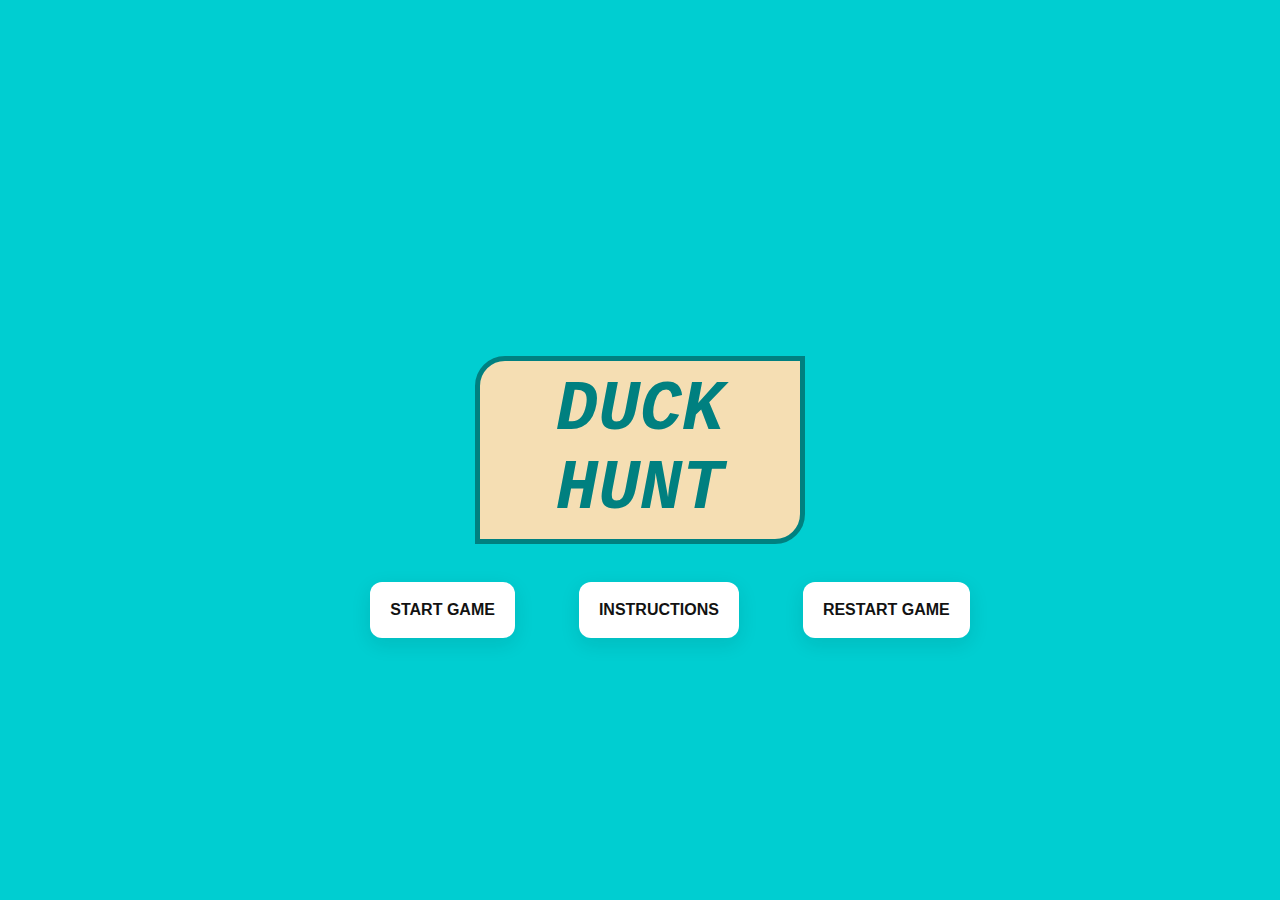
<file: index.html>
<!DOCTYPE html>
<html>
<head>
<meta name="viewport" content="width=device-width, initial-scale=1.0">
  
  <link rel="stylesheet" href="style.css" type="text/css" media="all" />
<meta name="viewport" content="width=device-width, initial-scale=1">
<meta content="0; url=menu.html">
<style>
/* .loader {
  margin-left: 320px;
  border: 5px solid #f3f3f3;
  border-radius: 50%;
  border-top: 5px solid aliceBlue;
  border-right: 5px solid lightGreen;
  border-bottom: 5px solid red;
  border-left: 5px solid pink;
  width: 20px;
  height: 20px;
  -webkit-animation: spin 2s linear infinite;
  animation: spin 1s linear infinite;
  text-align: center;
} */

/* @-webkit-keyframes spin {
  0% { -webkit-transform: rotate(0deg); }
  100% { -webkit-transform: rotate(360deg); }
}

@keyframes spin {
  0% { transform: rotate(0deg); }
  100% { transform: rotate(360deg); }
} */
</style>
</head>
<body>
<!-- <div class="loader"></div> -->
</style>
</head>
<!-- <body onload="myFunction()" style="margin:0;"> -->
<!-- <div id="loader"></div> -->

<!-- <h1>Phenomenal</h1> -->

<!-- <div style="display:none;" id="myDiv" class="animate-bottom"> -->
  

  <p><a href="menu.html">⏩</a></p>
</div>

<script>

window.location.href = 'menu.html';
var myVar;

// function myFunction() {
//   myVar = setTimeout(showPage, 500);
// }

function showPage() {
  // document.getElementById("loader").style.display = "none";
  document.getElementById("myDiv").style.display = "block";
}
</script>

</body>
</html>
</file>
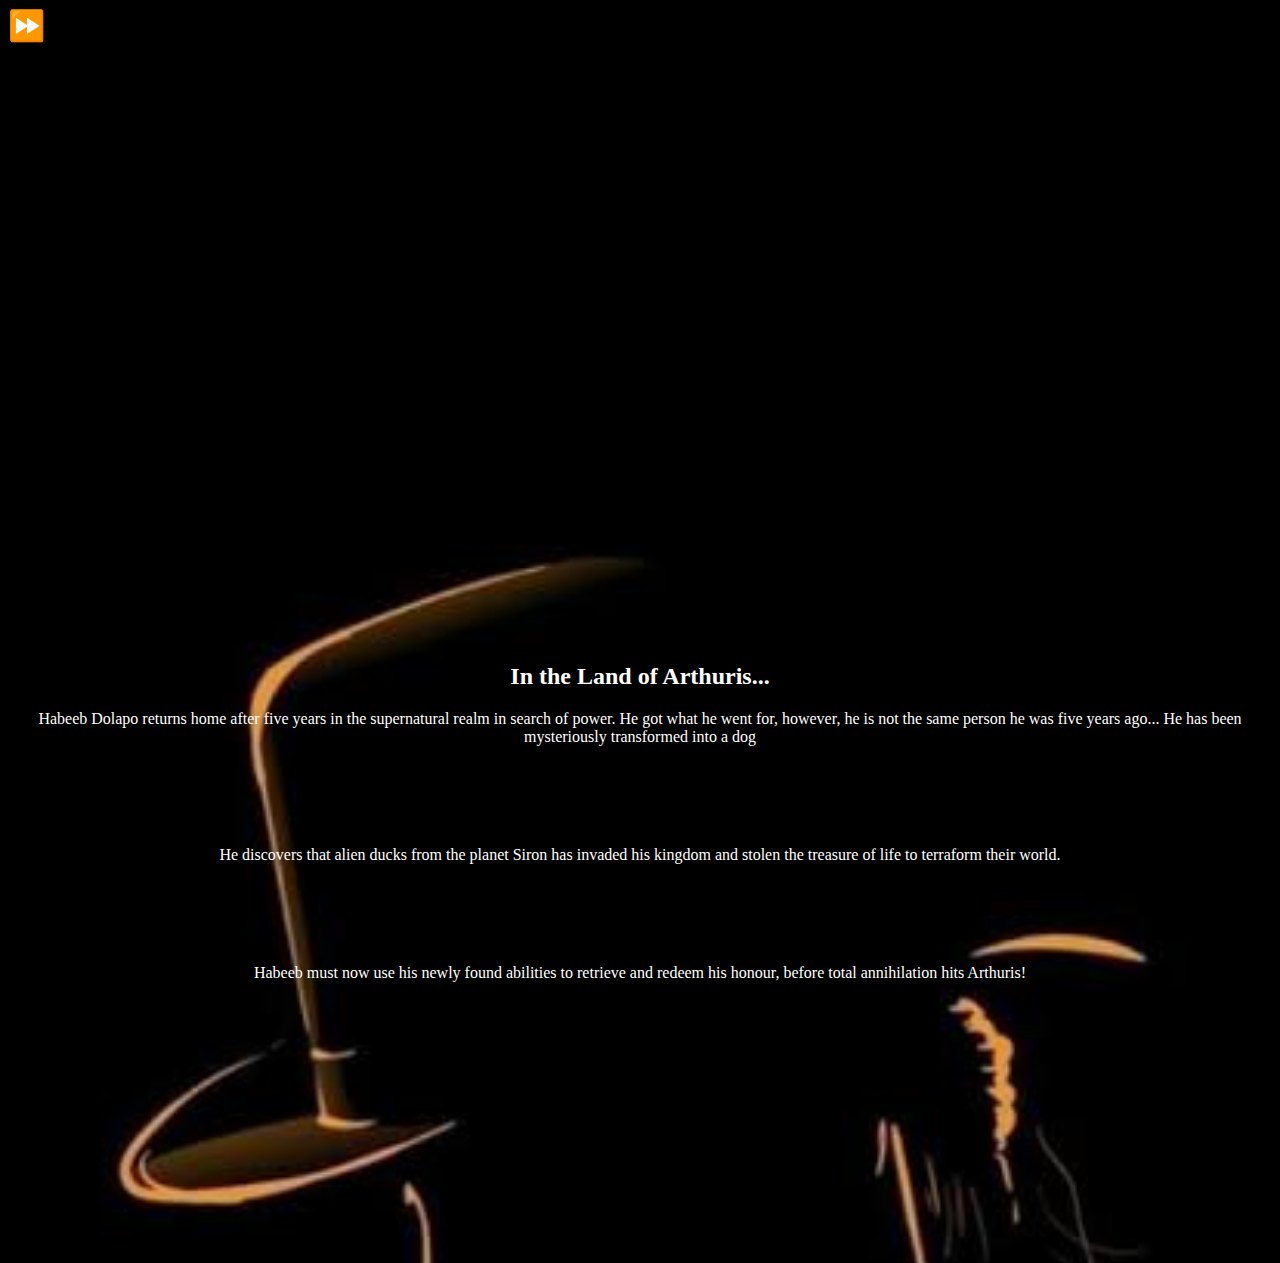
<file: about.html>
<!DOCTYPE html>
<html>
  <head>
   <meta name="viewport" content="width=device-width, initial-scale=1.0">
    <title>credit</title>
    <style type="text/css" media="all">
      
body{
background-image: url(menu.jpeg);
background-color: black;
background-size: 100%;
background-repeat: no-repeat;
 position: flex;
 animation: example 5s infinite;
 animation-name:example;
 animation-duration: 10s
}

@keyframes example {
 0%{background-image: url(menu.jpeg);}
  50%{background-image: url(menu2.jpeg);}
    100%{background-image:url(menu3.jpeg);}
}
      
#scroll-container {
  height: 100%;
}

#scroll-text {
  height: 600px;
  text-align: center;
  color: white;
  
  /* animation properties */
  -webkit-transform: translateY(100%);
  transform: translateY(100%);
  
  -webkit-animation: my-animation 2s linear infinite;
  animation: my-animation 30s linear infinite;
}

/* for Chrome */
@-webkit-keyframes my-animation {
  from { -webkit-transform: translateY(100%); }
  to { -webkit-transform: translateY(-100%); }
}

@keyframes my-animation {
  from {
    -webkit-transform: translateY(100%);
    transform: translateY(100%);
  }
  to {
    -webkit-transform: translateY(-100%);
    transform: translateY(-100%);
  }
}
  p{
    margin-bottom: 100px;
  }    
  a{
    font-size: 30px;
    text-decoration: none;
  }    
    </style>
  </head>
  <body>
    <a href="game.html">⏩</a>
    <div id="scroll-container">
      <div id="scroll-text">
        <h2>In the Land of Arthuris...</h2>
        <p>Habeeb Dolapo returns home after five years in the supernatural realm in search of power. He got what he went for, however, he is not the same person he was five years ago... He has been mysteriously transformed into a dog</p>
        <p>He discovers that alien ducks from the planet Siron has invaded his kingdom and stolen the treasure of life to terraform their world. 
        <p>Habeeb must now use his newly found abilities to retrieve and redeem his honour, before total annihilation hits Arthuris!</p>
 
      </div>
    </div>
    
  </body>
</html>
</file>
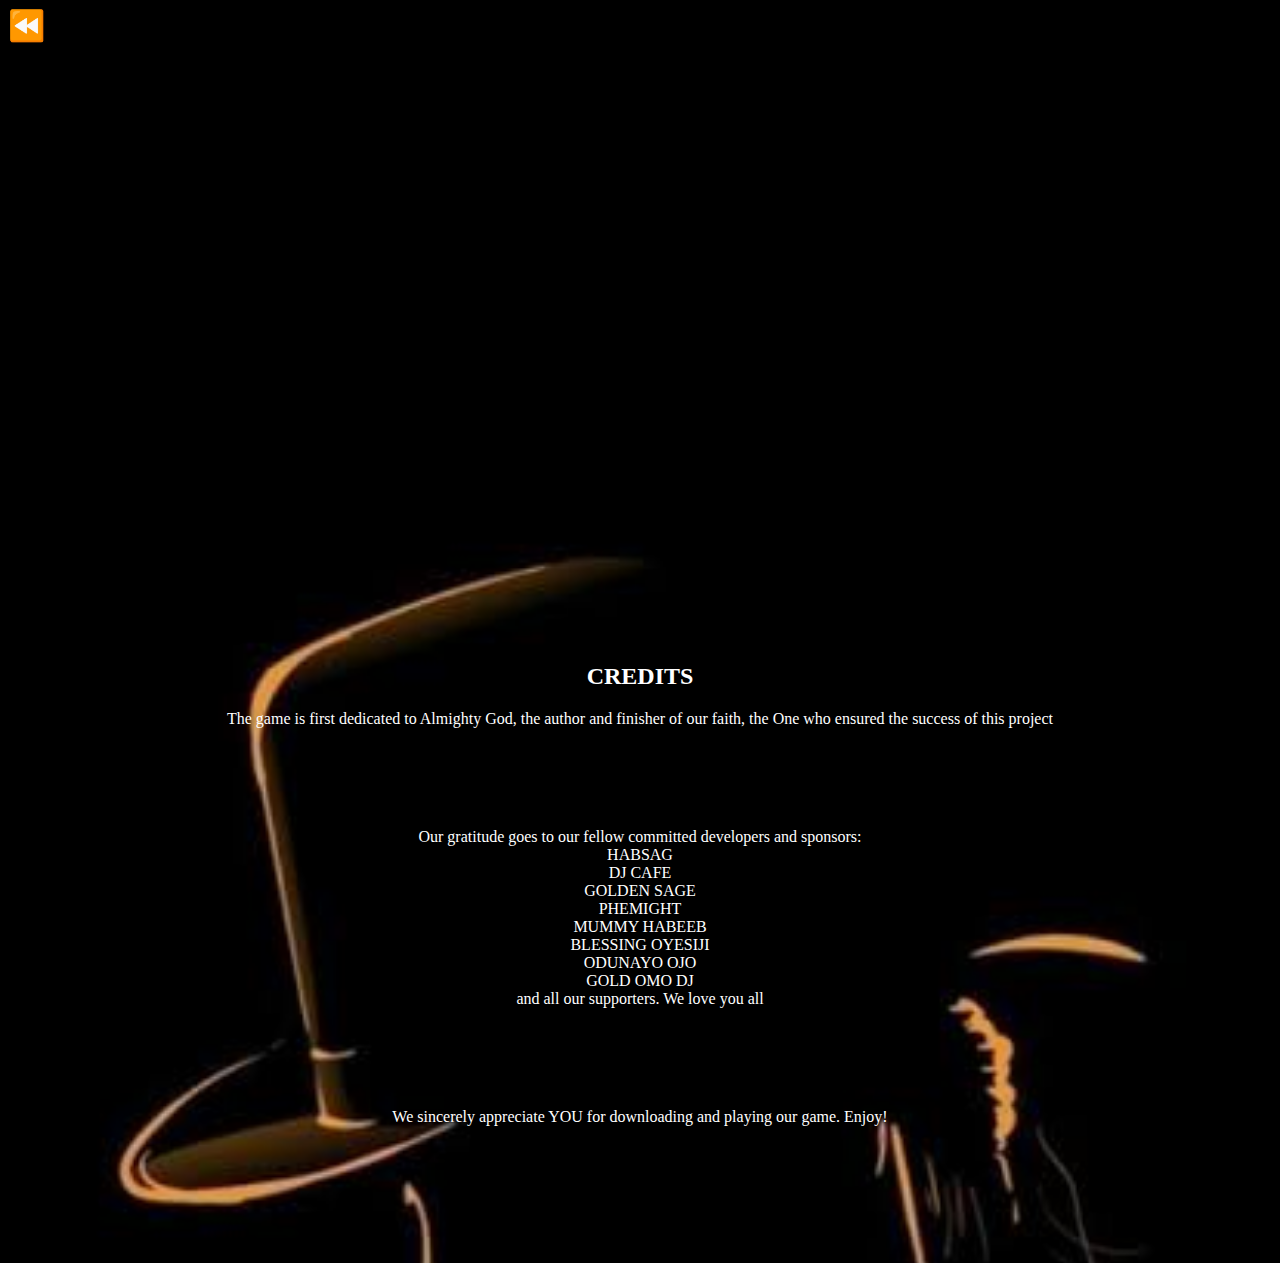
<file: credits.html>
<!DOCTYPE html>
<html>
  <head>
    <meta name="viewport" content="width=device-width, initial-scale=1.0">
    <title>credit</title>
    <style type="text/css" media="all">
      
body{
background-image: url(menu.jpeg);
background-color: black;
background-size: 100%;
background-repeat: no-repeat;
 position: flex;
 animation: example 5s infinite;
 animation-name:example;
 animation-duration: 10s
}

@keyframes example {
 0%{background-image: url(menu.jpeg);}
  50%{background-image: url(menu2.jpeg);}
    100%{background-image:url(menu3.jpeg);}
}
      
#scroll-container {
  height: 100%;
}

#scroll-text {
  height: 600px;
  text-align: center;
  color: white;
  
  /* animation properties */
  -webkit-transform: translateY(100%);
  transform: translateY(100%);
  
  -webkit-animation: my-animation 2s linear infinite;
  animation: my-animation 30s linear infinite;
}

/* for Chrome */
@-webkit-keyframes my-animation {
  from { -webkit-transform: translateY(100%); }
  to { -webkit-transform: translateY(-100%); }
}

@keyframes my-animation {
  from {
    -webkit-transform: translateY(100%);
    transform: translateY(100%);
  }
  to {
    -webkit-transform: translateY(-100%);
    transform: translateY(-100%);
  }
}
  p{
    margin-bottom: 100px;
  }    
  a{
    font-size: 30px;
    text-decoration: none;
  }    
    </style>
  </head>
  <body>
    <a href="menu.html">⏪</a>
    <div id="scroll-container">
      <div id="scroll-text">
        <h2>CREDITS</h2>
        <p>The game is first dedicated to Almighty God, the author and finisher of our faith, the One who ensured the success of this project</p>
        <p>Our gratitude goes to our fellow committed developers and sponsors: <br />HABSAG <br /> DJ CAFE <br /> GOLDEN SAGE <br /> PHEMIGHT <br /> MUMMY HABEEB <br /> BLESSING OYESIJI <br /> ODUNAYO OJO <br /> GOLD OMO DJ <br /> and all our supporters. We love you all</p>
        <p>We sincerely appreciate YOU for downloading and playing our game. Enjoy!</p>
 
      </div>
    </div>
    
  </body>
</html>
</file>
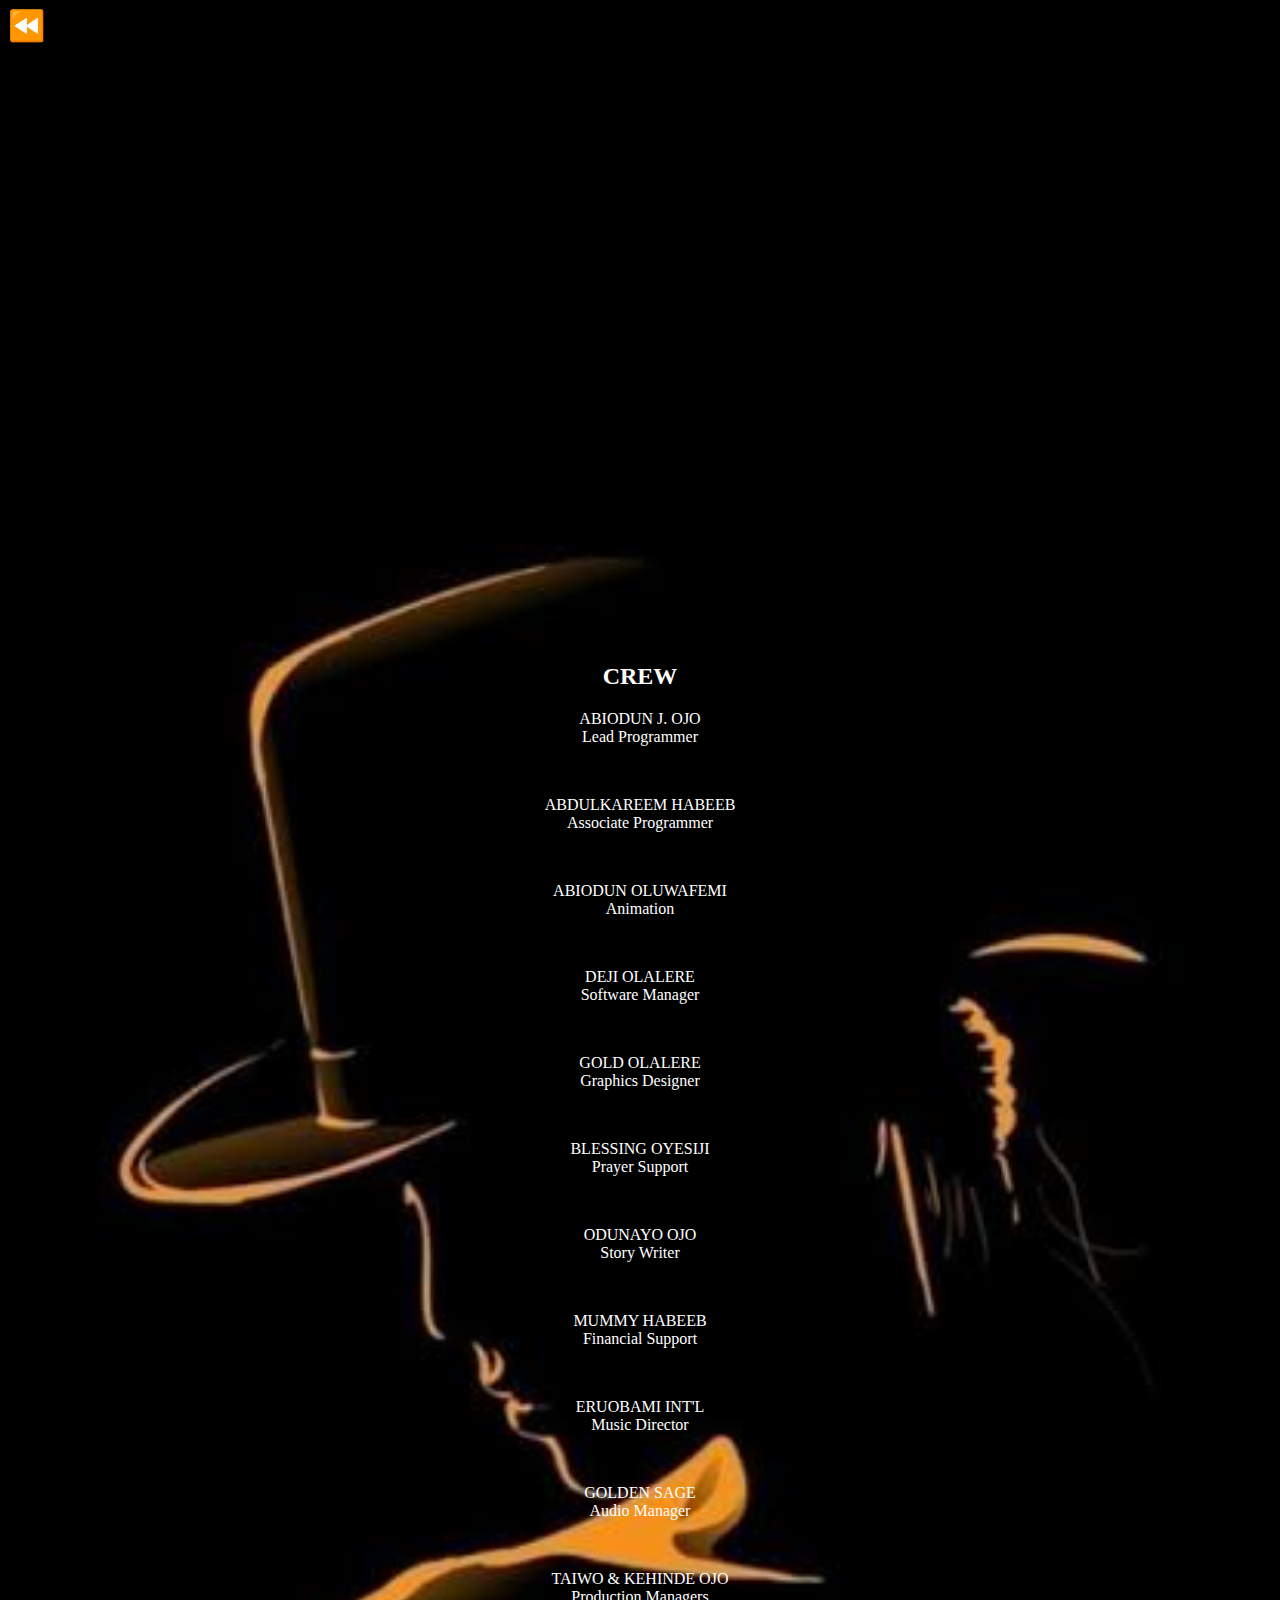
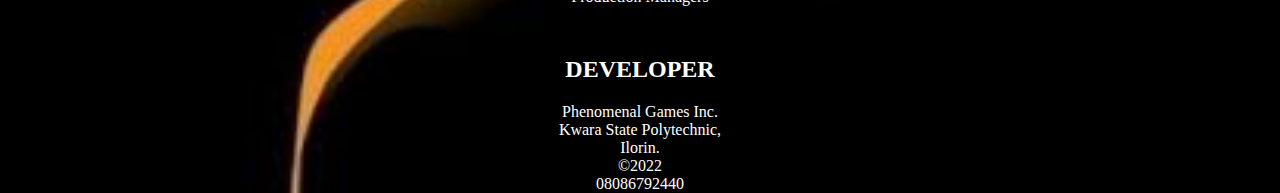
<file: extra.html>
<!DOCTYPE html>
<html>
  <head>
    <meta name="viewport" content="width=device-width, initial-scale=1.0">
    <title>credit</title>
    <style type="text/css" media="all">
      
body{
background-image: url(menu.jpeg);
background-color: black;
background-size: 100%;
background-repeat: no-repeat;
 position: flex;
 animation: example 5s infinite;
 animation-name:example;
 animation-duration: 10s
}

@keyframes example {
 0%{background-image: url(menu.jpeg);}
  50%{background-image: url(menu2.jpeg);}
    100%{background-image:url(menu3.jpeg);}
}
      
#scroll-container {
  height: 100%;
}

#scroll-text {
  height: 600px;
  text-align: center;
  color: white;
  
  /* animation properties */
  -webkit-transform: translateY(100%);
  transform: translateY(100%);
  
  -webkit-animation: my-animation 2s linear infinite;
  animation: my-animation 30s linear infinite;
}

/* for Chrome */
@-webkit-keyframes my-animation {
  from { -webkit-transform: translateY(100%); }
  to { -webkit-transform: translateY(-100%); }
}

@keyframes my-animation {
  from {
    -webkit-transform: translateY(100%);
    transform: translateY(100%);
  }
  to {
    -webkit-transform: translateY(-100%);
    transform: translateY(-100%);
  }
}
  p{
    margin-bottom: 50px;
  }    
  a{
    font-size: 30px;
    text-decoration: none;
  }    
  
    </style>
  </head>
  <body>
    <a href="menu.html">⏪</a>
    <div id="scroll-container">
      <div id="scroll-text">
        <h2>CREW</h2>
       <p>ABIODUN J. OJO <br />Lead Programmer</p>
       <p>ABDULKAREEM HABEEB<br />Associate Programmer </p>
       <p>ABIODUN OLUWAFEMI <br />Animation</p>
       <p>DEJI OLALERE <br />Software Manager</p>
       <p>GOLD OLALERE <br />Graphics Designer</p>
       <p>BLESSING OYESIJI <br />Prayer Support</p>
       <p>ODUNAYO OJO <br />Story Writer</p>
       <p>MUMMY HABEEB <br />Financial Support</p>
       <p>ERUOBAMI INT'L <br />Music Director</p>
       <p>GOLDEN SAGE <br/>Audio Manager</p>
       <p>TAIWO & KEHINDE OJO <br />Production Managers</p>
   <h2>DEVELOPER</h2>    
 <p>Phenomenal Games Inc. <br />
 Kwara State Polytechnic, <br />
 Ilorin. <br />
 ©2022 <br />
 08086792440</p>
 
      </div>
    </div>
    
  </body>
</html>
</file>
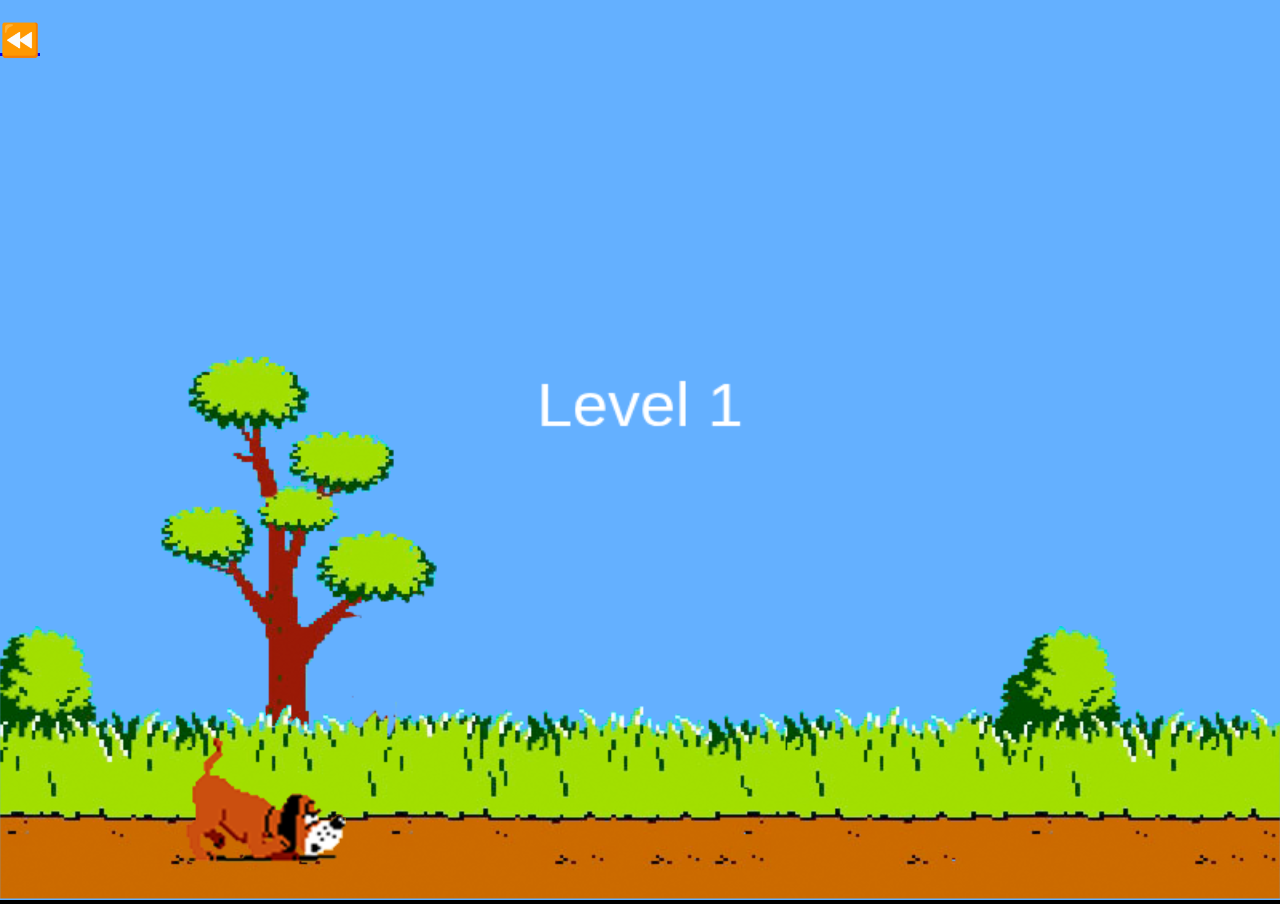
<file: game.html>
<!DOCTYPE HTML>
<meta name="viewport" content="width=device-width, initial-scale=1.0">
<html>
<head>
  <title>Duck Hunt Game, by Abbey</title>
  <meta name="description" content="An open source, web based, responsive implementation of Duck Hunt in HTML5 and ES2015">
  <meta name="author" content="Matt Surabian">
  <style>
    body {
      overflow:hidden;
      margin: 0;
      padding: 0;
      background-color: #000000;
    }
  </style>
  <script src="duckhunt.js"></script>
</head>
<body>
	<h1 style="color:#fff; position:absolute;"><a href="menu.html">⏪</a></h1>
</body>
</html>
</file>
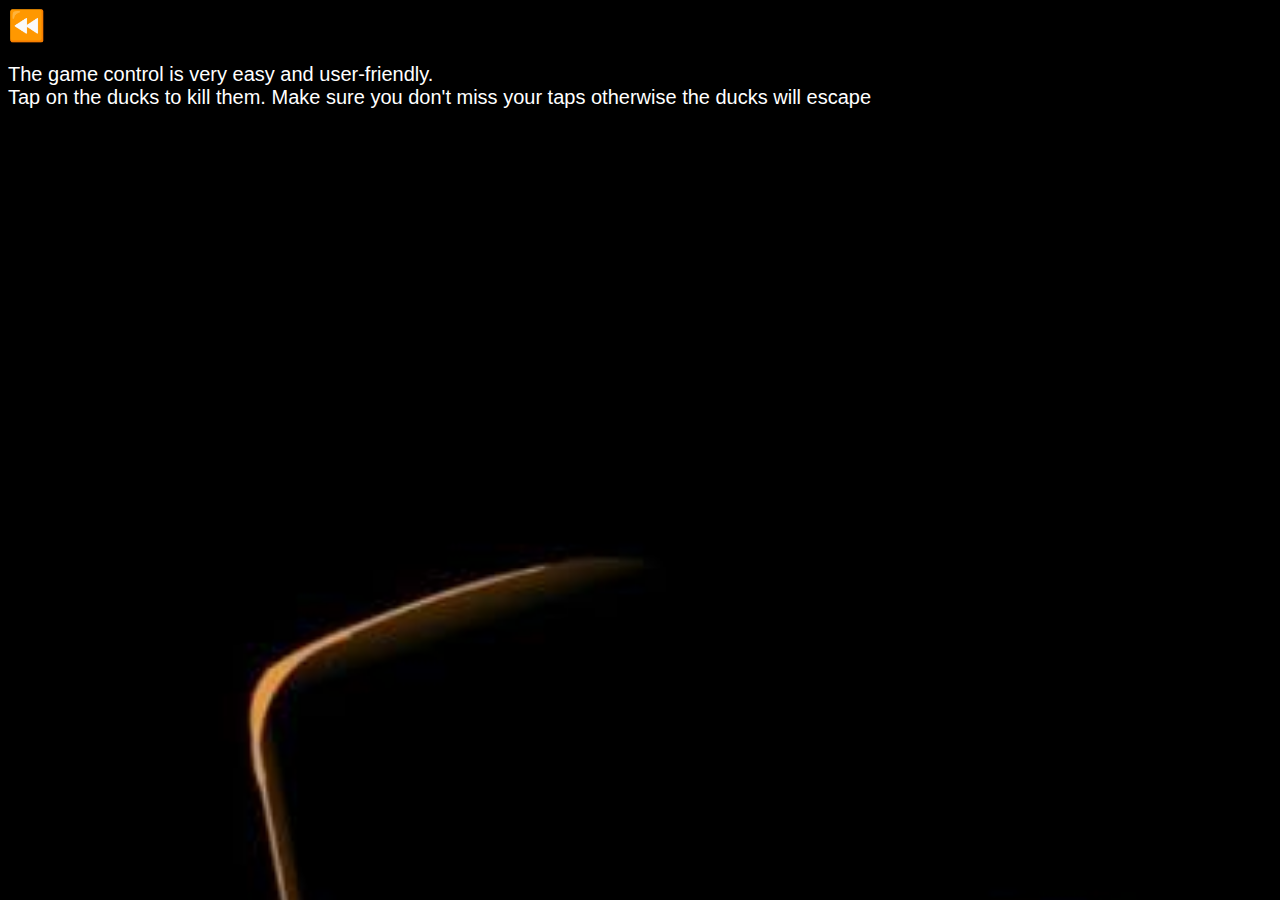
<file: help.html>
<!DOCTYPE html>
<html>
<head>
<meta name="viewport" content="width=device-width, initial-scale=1.0">
  
<style>
body{
background-image: url(menu.jpeg);
background-color: black;
background-size: 100%;
background-repeat: no-repeat;
 position: flex;
 animation: example 5s infinite;
 animation-name:example;
 animation-duration: 10s

}
@keyframes example {
 0%{background-image: url(menu.jpeg);}
  50%{background-image: url(menu2.jpeg);}
    100%{background-image:url(menu3.jpeg);}
}

a{
  font-size: 30px;
  text-decoration: none;
}

p{
  color: white;
  font-size: 20px;
  font-family: Sans-Serif;
  margin-bottom: 100px;
}
</style>
<title>game menu</title>
</head>
<body>
  <a href="menu.html">⏪</a>
<p>The game control is very easy and user-friendly. <br /> Tap on the ducks to kill them. Make sure you don't miss your taps otherwise the ducks will escape</p>

</body>
</html>
</file>
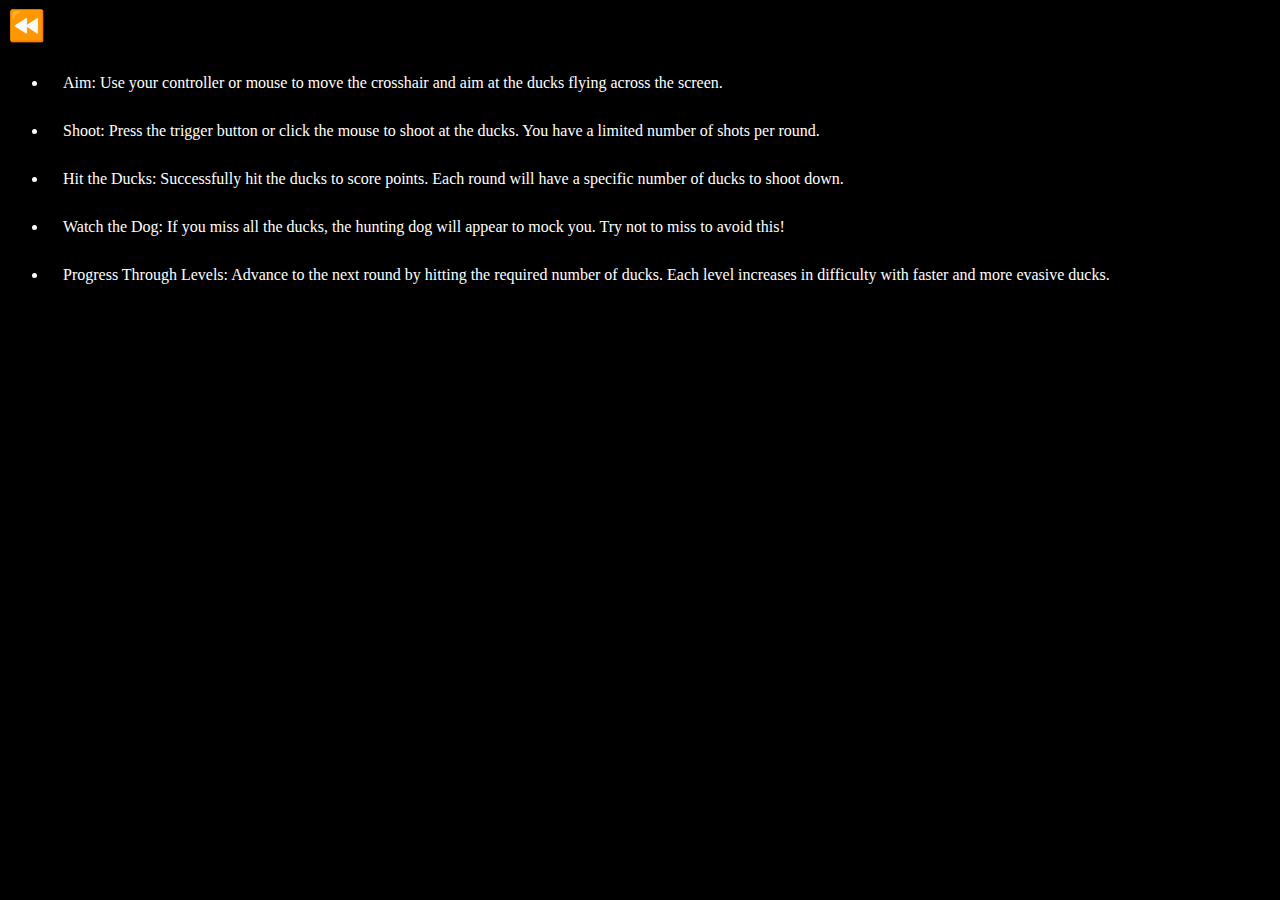
<file: instructions.html>
<!DOCTYPE html>
<html>
  <head>
    <meta name="viewport" content="width=device-width, initial-scale=1.0" />

    <style>
      body {
        /* background-image: url(menu.jpeg); */
        background-color: black;
        background-size: 100%;
        background-repeat: no-repeat;
        position: flex;
        animation: example 5s infinite;
        animation-name: example;
        animation-duration: 10s;
      }
      @keyframes example {
        /* 0%{background-image: url(menu.jpeg);} */
        /* 50%{background-image: url(menu2.jpeg);} */
        /* 100%{background-image:url(menu3.jpeg);} */
      }

      a {
        font-size: 30px;
        text-decoration: none;
      }

      p {
        color: white;
        font-size: 20px;
        font-family: Sans-Serif;
        margin-bottom: 100px;
      }
      ul{
        color: white;
      }
      li{
        padding: 15px;
      }
    </style>
    <title>game menu</title>
  </head>
  <body>
    <a href="menu.html">⏪</a>
    <ul >
      <li>
        Aim: Use your controller or mouse to move the crosshair and aim at the
        ducks flying across the screen.
      </li>

      <li>
        Shoot: Press the trigger button or click the mouse to shoot at the
        ducks. You have a limited number of shots per round.
      </li>
      <li>
        Hit the Ducks: Successfully hit the ducks to score points. Each round
        will have a specific number of ducks to shoot down. </li>
      <li>
        Watch the Dog: If you miss all the ducks, the hunting dog will appear to
        mock you. Try not to miss to avoid this! </li>
      <li>
        Progress Through Levels: Advance to the next round by hitting the
        required number of ducks. Each level increases in difficulty with faster
        and more evasive ducks.
      </li>
    </ul>
  </body>
</html>
</file>
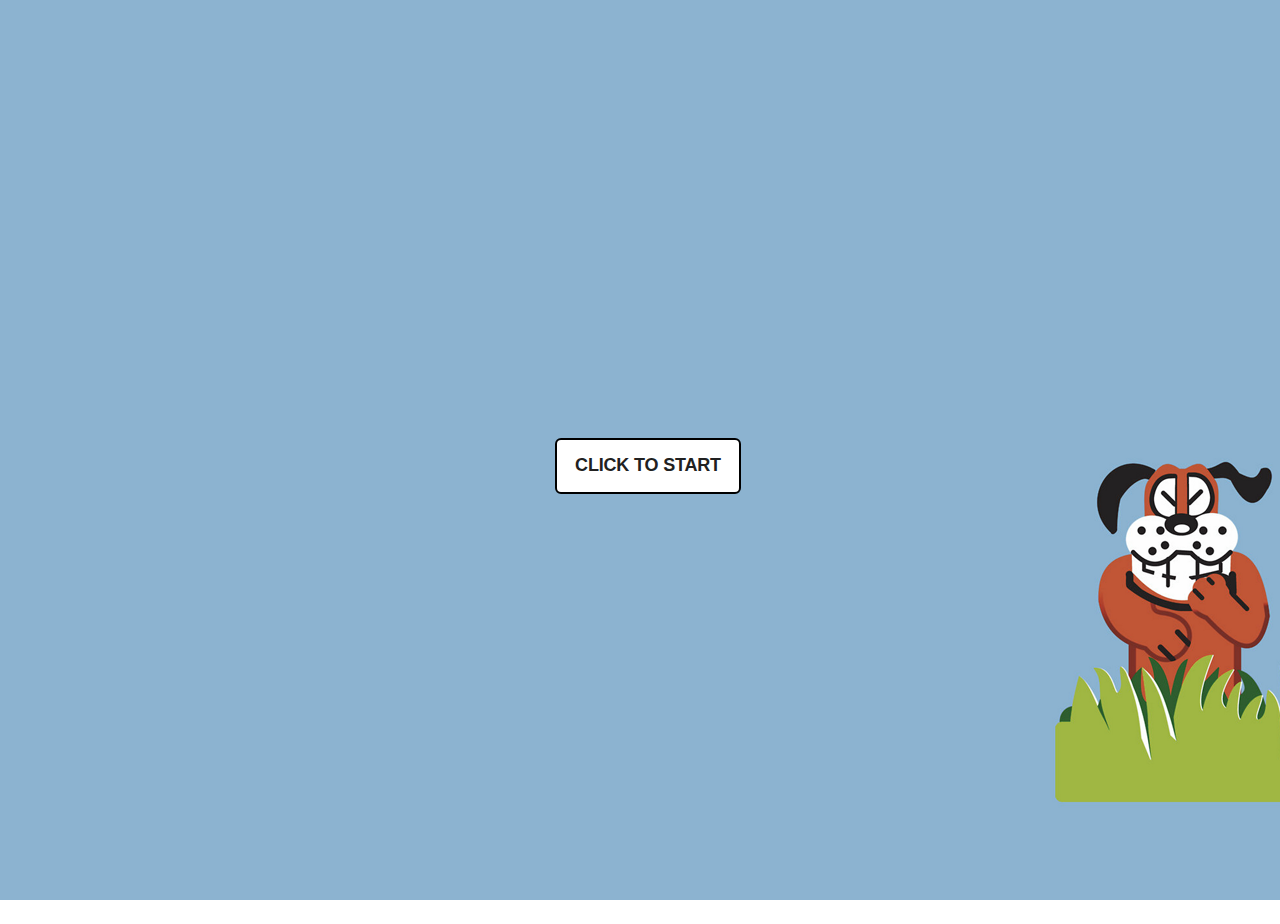
<file: intro.html>
<!DOCTYPE html>
<html>
  <head>
    <meta name="viewport" content="width=device-width, initial-scale=1.0" />
    <title>intro</title>
    <style type="text/css" media="all">
      body {
        background-image: url("introbg.png");
        overflow: hidden;
        background-repeat: no-repeat;
        background-position: center;
        background-attachment: fixed;
        width: 100vw;
        height: 100vh;
      }
      p {
        color: white;
        margin-bottom: 80px;
        font-family: Ariel;
      }
      a {
        font-size: 30px;
        text-align: center;
        text-decoration: none;
        margin: 0 auto;
        display: flex;
        justify-content: center;
        align-items: center;
        height: 100vh;
      }
      .strbtn {
        background: #fff;
        backface-visibility: hidden;
        border-radius: 0.375rem;
        border-style: solid;
        border-width: 0.125rem;
        box-sizing: border-box;
        color: #212121;
        cursor: pointer;
        display: inline-block;
        font-family: Circular, Helvetica, sans-serif;
        font-size: 1.125rem;
        font-weight: 700;
        letter-spacing: -0.01em;
        line-height: 1.3;
        padding: 0.875rem 1.125rem;
        position: relative;
        text-align: left;
        text-decoration: none;
        transform: translateZ(0) scale(1);
        transition: transform 0.2s;
        user-select: none;
        -webkit-user-select: none;
        touch-action: manipulation;
      }
    </style>
  </head>
  <body>
    <!-- <p> Duck Hunt is an immersive action-packed addictive game of the 4th generation order. Habeeb, returning after five years in an alternate reality, finds out the treasure of his kingdom has been stolen by alien ducks. He must now fight to regain the ancient treasure of his kingdom</p>
    <p>All rights reserved. Duck Hunt was produced by and remains the property of Phenomenal Inc. Nobody, in heaven and on earth, has the right to copy or reproduce any part this game. Try it and you will have yourself to blame. Don't say you were not warned!</p>
    
    <p>Phenomenal Games, <br /> Kwara State Polytechnic, <br /> Ilorin <br /> ©2022</p> -->

    <p>
      <a href="menu.html" rel="preload"
        ><button class="strbtn">CLICK TO START</button></a
      >
    </p>
  </body>
</html>
</file>
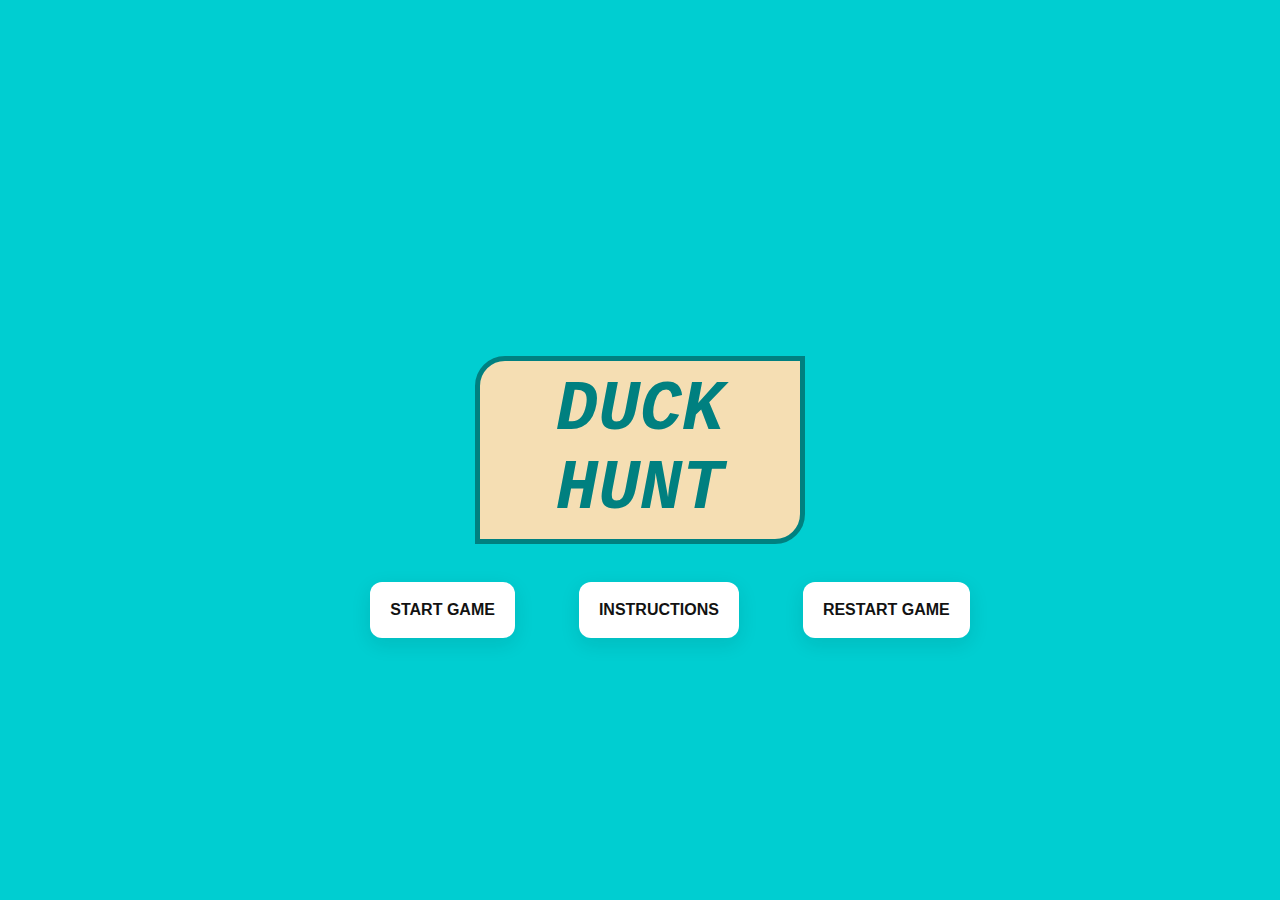
<file: menu.html>
<!DOCTYPE html>
<html>
  <head>
    <meta name="viewport" content="width=device-width, initial-scale=1.0" />

    <style>
      body {
        
        background-color: #00ced1;
        background-size: 100%;
        background-repeat: no-repeat;
        position: flex;
        animation: example 5s infinite;
        animation-name: example;
        animation-duration: 10s;
        display: flex;
        justify-content: center;
        align-items: center;
        height: 100vh;
        margin: 0;
      }

      h1 {
        color: teal;
        font-family: Courier New;
        font-style: italic;
        font-size: 70px;
        text-align: center;
        padding: 20px;
        background-color: wheat;
        border: solid 5px teal;
        border-radius: 30px 0px 30px;
        /* margin: 5px 50px 400px 50px; */
        margin-top: 0px;
        position: absolute;
        top: 50%;
        left: 50%;
        transform: translate(-50%, -50%);
        width: 300px;
        padding: 10px;
        text-align: center;
      }
      p {
        color: white;
        font-family: Sans-Serif;
        font-size: 30px;
        border: solid 3px white;
        border-radius: 20px;
        padding-left: 10px;
        padding-right: 5px;
      }

      a {
        text-decoration: none;
        color: white;
      }

      .btn {
        align-items: center;
        background-color: #fff;
        border-radius: 12px;
        box-shadow: transparent 0 0 0 3px, rgba(18, 18, 18, 0.1) 0 6px 20px;
        box-sizing: border-box;
        color: #121212;
        cursor: pointer;
        display: inline-flex;
        /* flex: 1 1 auto; */
        font-family: Inter, sans-serif;
        font-size: 1.2rem;
        font-weight: 700;
        justify-content: center;
        line-height: 1;
        padding: 1rem 1.2rem;
        text-align: center;
        transition: box-shadow 0.2s, -webkit-box-shadow 0.2s;
        white-space: nowrap;
        border: 0;
        touch-action: manipulation;
        padding:20px;
        font-size: 16px;
        cursor: pointer;
        margin-top: 320px;
        margin-left: 60px;
      }
      .btn:hover {
        box-shadow: #121212 0 0 0 3px, transparent 0 0 0 0;
      }
      /* .button-container {
        display: flex;
        flex-direction: row;
        gap: 10px;
      } */
      /* .heading {

     
      } */
    </style>
    <title>game menu</title>
  </head>
  <body>
    <h1>
      DUCK <br />
      HUNT
    </h1>

    <div class="button-container">
      <a href="game.html"><button class="btn">START GAME</button></a>
      <a href="instructions.html"><button class="btn">INSTRUCTIONS</button></a>
      <a href="index.html"><button class="btn">RESTART GAME</button></a>
    </div>
  </body>
</html>
</file>
<file: style.css>
body{
  background-color: teal;
}

h1{
  text-align: center;
  font-family: cursive;
  font-weight: bold;
  color: white;
  font-size: 50px;
  margin-top: 250px;
}

a{
  font-size: 30px;
  text-align: center;
  text-decoration: none;
  display: block;
  margin: 0 auto;
  /* transition: opacity 0.3s ease-in-out; */

}
</file>
